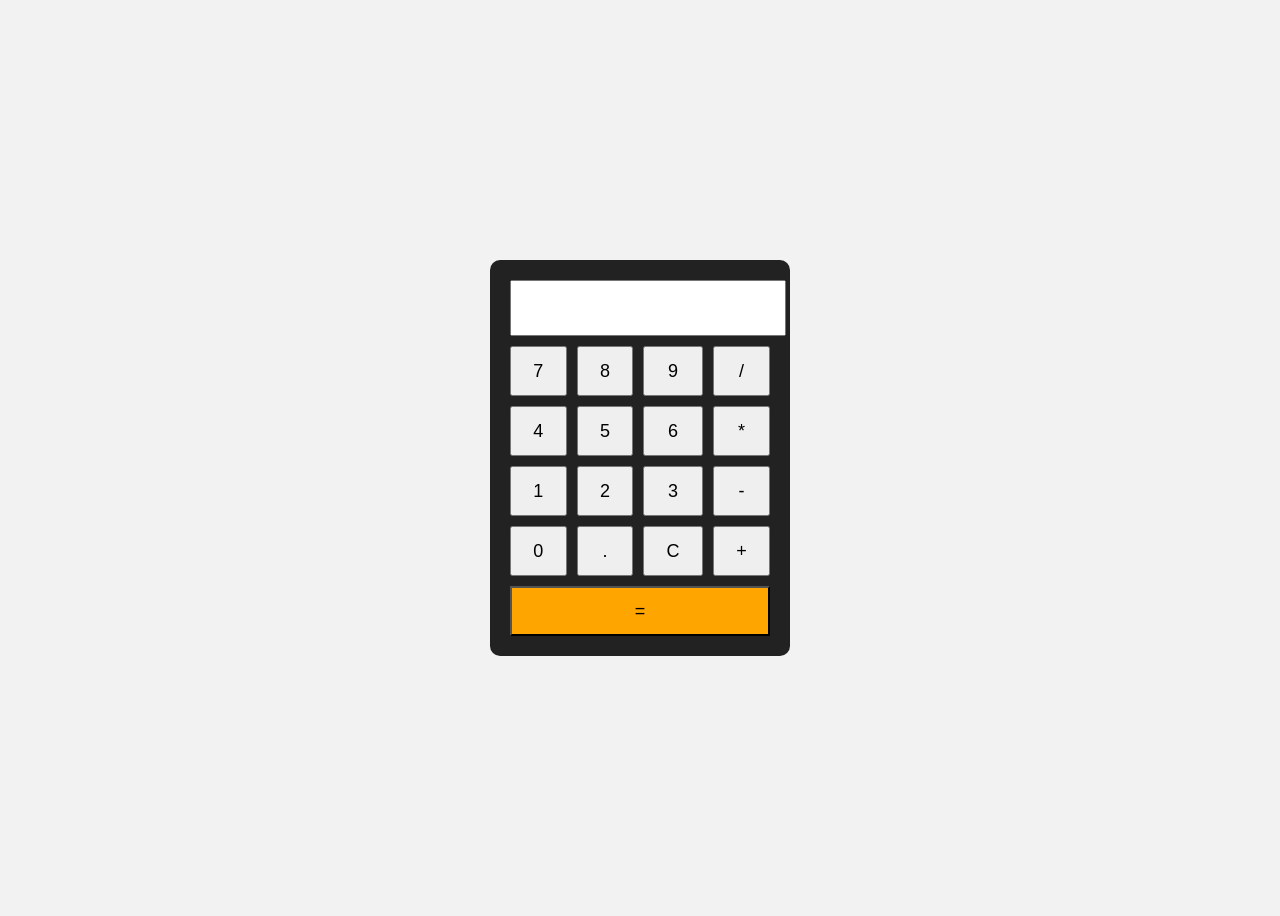
<file: calculator/index.html>
<!doctype html>
<html lang="ru">
  <head>
    <meta charset="UTF-8" />
    <meta
      name="viewport"
      content="width=device-width,
initial-scale=1.0"
    />
    <title>Калькулятор</title>
    <link rel="stylesheet" href="style.css" />
  </head>
  <body>
    <div class="calculator">
      <input type="text" id="display" readonly />
      <div class="buttons">
        <button>7</button>
        <button>8</button>
        <button>9</button>
        <button>/</button>

        <button>4</button>
        <button>5</button>
        <button>6</button>
        <button>*</button>

        <button>1</button>
        <button>2</button>
        <button>3</button>
        <button>-</button>

        <button>0</button>
        <button>.</button>
        <button id="clear">C</button>
        <button>+</button>
        <button class="equal">=</button>
      </div>
    </div>
    <script src="main.js"></script>
  </body>
</html>
</file>
<file: calculator/style.css>
body {
font-family: Arial, sans-serif;
background: #f2f2f2;
display: flex;
justify-content: center;
align-items: center;
height: 100vh;
}
.calculator {
background: #222;
padding: 20px;
border-radius: 10px;
width: 260px;
}
#display {
width: 100%;
height: 50px;
font-size: 24px;
margin-bottom: 10px;
text-align: right;
padding-right: 10px;
}
.buttons {
display: grid;
grid-template-columns:
repeat (4, 1fr);
gap: 10px;
}
button {
height: 50px;
font-size: 18px;
cursor: pointer;
}
.equal {
grid-column:span 4;
background:orange;
}
</file>
